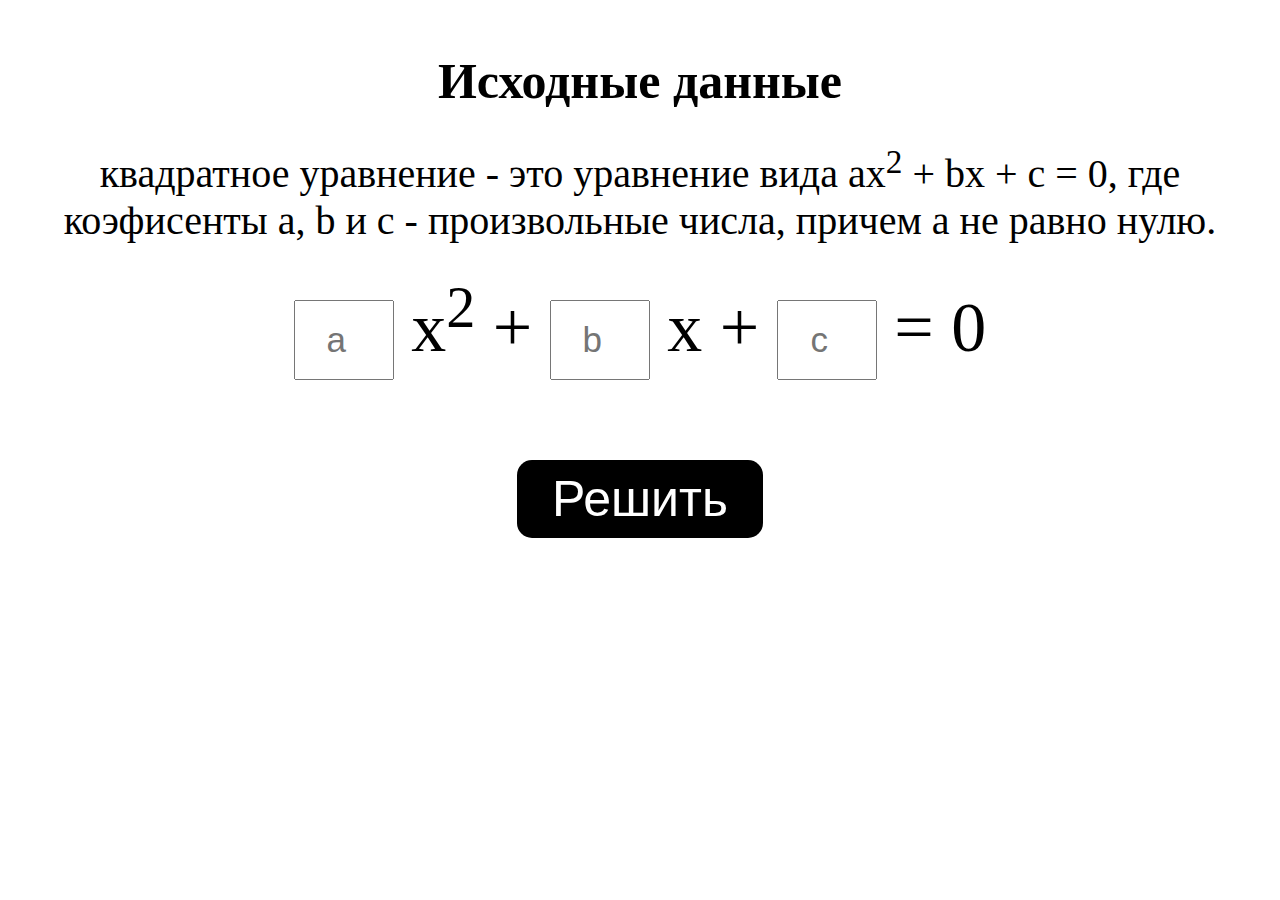
<file: решебник.html>
<html>
  <head>
	<meta charset = "utf-8">
	<title>Math equalization</title>
	<link rel="shortcut icon" href="555.png">
	<link rel="stylesheet" href="style+решеьбник.css">
  </head>
  <body>
	<div class="ft">
	<h1>Исходные данные</h1>
	<p>квадратное уравнение - это уравнение вида ax<sup>2</sup> + bx + c = 0, где коэфисенты a, b и c - произвольные числа, причем а не равно нулю.</p>
	</div>
	<div class="sup">
	<form action="">
		<input type="number" id="a" placeholder="a"> x<sup>2</sup> +
		<input type="number" id="b" placeholder="b"> x + 
		<input type="number" id="c" placeholder="c"> = 0
		<br><br><input type="button" value="Решить" onclick="prog();">
	</form>
	</div>
	<div id="otvet">
		<h2></h2>
		<pre id="result"></pre>
	</div>
	<script src="maiin.js"></script>
	
	
  </body>
</html>
</file>
<file: style+решеьбник.css>
#otvet {
	display: none;
}

body{
	background-image: url(https://phonoteka.org/uploads/posts/2022-01/thumbs/1642747822_60-phonoteka-org-p-belii-fon-dlya-saita-60.jpg);
	text-align: center;
	color: rgb(0, 0, 0);
	font-family: 'Times New Roman', Times, serif;
}

p{
	font-size: 40px;
	margin: 20px auto;
}

pre{
	margin: 20px auto;
	width: 1500px;
	padding: 25px;
	background: #00000052;
	border: 1px solid black;
	font-size: 30px;
	color: black;
}

input[type="number"]{
	width: 100px;
	height: 80px;
	text-align: center;
	font-size: 35px;

}
input[type="button"]{
	background: #000000;
	border: none;
	padding: 10px 35px;
	font-size: 50px;
	color: #fff;
	border-radius: 15px;
	cursor: pointer;
}
input[type="button"]:hover{
	opacity: 10px;
}

.ft{
	padding: 10px;
	color: rgb(0, 0, 0);
}
h1{
	font-size: 50px;
	font-family:'Times New Roman', Times, serif;
}
.sup{
	font-size: 70px;
}
</file>
